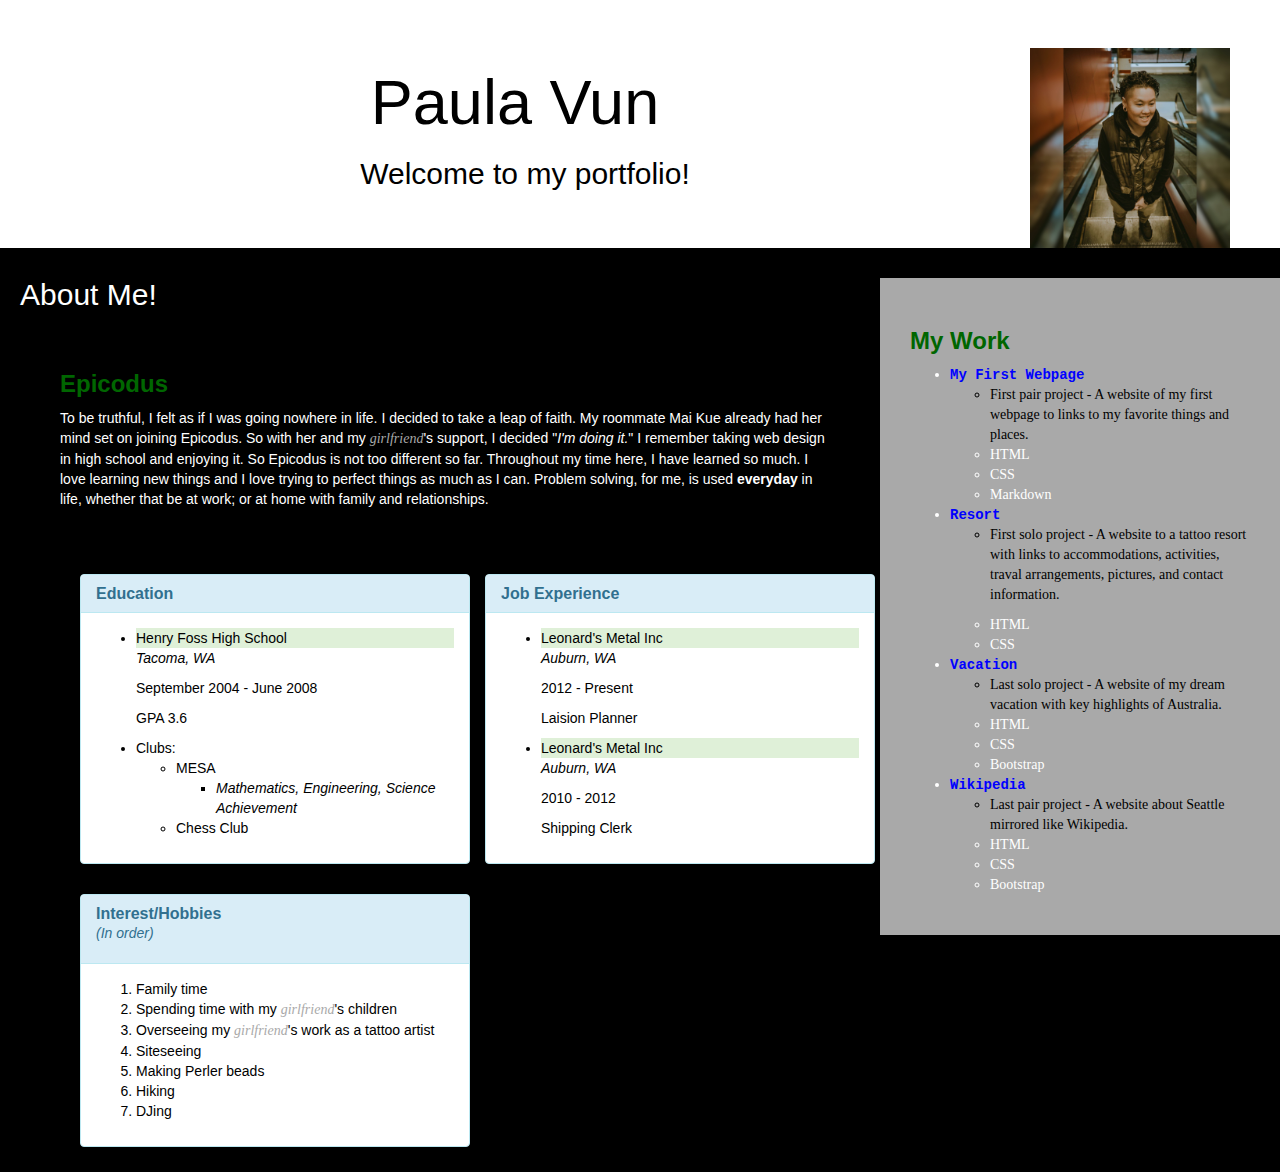
<file: index.html>
<!DOCTYPE html>
<html>
  <head>
    <link rel="stylesheet" href="css/bootstrap.css">
    <link rel="stylesheet" href="css/styles.css">
    <title>Paula's Portfolio</title>
  </head>
  <body>
    <div class="jumbotron">
      <img src="img/Me.JPG" alt="a photo of myself">
        <h1>Paula Vun</h1>
          <h2>Welcome to my portfolio!</h2>
    </div>

    <div class="sidebar">
      <h3>My Work</h3>
        <ul>
          <li> <a href="https://psvun0116.github.io/my-first-webpage.html/">My First Webpage</a></li>
            <ul>
              <li class="description">First pair project - A website of my first webpage to links to my favorite things and places.</li>
              <li>HTML</li>
              <li>CSS</li>
              <li>Markdown</li>
            </ul>
          <li><a href="https://psvun0116.github.io/resort/">Resort</a></li>
            <ul>
              <li class="description">First solo project - A website to a tattoo resort with links to accommodations, activities, traval arrangements, pictures, and contact information.</li>
                <p></p>
              <li>HTML</li>
              <li>CSS</li>
            </ul>
          <li><a href="https://psvun0116.github.io/vacation/">Vacation</a></li>
            <ul>
              <li class="description">Last solo project - A website of my dream vacation with key highlights of Australia.</li>
              <li>HTML</li>
              <li>CSS</li>
              <li>Bootstrap</li>
            </ul>
          <li><a href="https://psvun0116.github.io/wikipedia/">Wikipedia</a></li>
            <ul>
              <li class="description">Last pair project - A website about Seattle mirrored like Wikipedia.</li>
              <li>HTML</li>
              <li>CSS</li>
              <li>Bootstrap</li>
            </ul>
      </ul>
    </div>

    <h2>About Me!</h2>

    <div class="epicodus">
      <h3>Epicodus</h3>
        <p>To be truthful, I felt as if I was going nowhere in life. I decided to take a leap of faith. My roommate Mai Kue already had her mind set on joining Epicodus. So with her and my <span class="gf">girlfriend</span>'s support, I decided "<em>I'm doing it.</em>" I remember taking web design in high school and enjoying it. So Epicodus is not too different so far. Throughout my time here, I have learned so much. I love learning new things and I love trying to perfect things as much as I can. Problem solving, for me, is used <strong>everyday</strong> in life, whether that be at work; or at home with family and relationships.</p>
    </div>

    <div class="row">
      <div class="container">
        <div class="column">
          <div class="panel panel-info">
            <div class="panel-heading">
              <h3 class="panel-title">Education</h3>
            </div>
              <div class="panel-body">
                <ul>
                  <li class="bg-success">Henry Foss High School</li>
                    <p class="city">Tacoma, WA</p>
                    <p>September 2004 - June 2008</p>
                    <p>GPA 3.6</p>
                  <li>Clubs:</li>
                    <ul>
                      <li>MESA</li>
                        <ul>
                          <li><em>Mathematics, Engineering, Science Achievement</em></li>
                        </ul>
                      <li>Chess Club</li>
                    </ul>
                </ul>
              </div>
          </div>
        </div>

        <div class="column">
          <div class="panel panel-info">
            <div class="panel-heading">
              <h3 class="panel-title">Job Experience</h3>
            </div>
              <div class="panel-body">
                <ul>
                  <li class="bg-success">Leonard's Metal Inc</li>
                    <p class="city">Auburn, WA</p>
                    <p>2012 - Present</p>
                    <p>Laision Planner</p>
                  <li class="bg-success">Leonard's Metal Inc</li>
                    <p class="city">Auburn, WA</p>
                    <p>2010 - 2012</p>
                    <p>Shipping Clerk</p>
                </ul>
              </div>
          </div>
        </div>

        <div class="column">
          <div class="panel panel-info">
            <div class="panel-heading">
              <h3 class="panel-title">Interest/Hobbies</h3>
                <p><em>(In order)</em></p>
            </div>
              <div class="panel-body">
                <ol>
                  <li>Family time</li>
                  <li>Spending time with my <span class="gf">girlfriend</span>'s children</li>
                  <li>Overseeing my <span class="gf">girlfriend</span>'s work as a tattoo artist</li>
                  <li>Siteseeing</li>
                  <li>Making Perler beads</li>
                  <li>Hiking</li>
                  <li>DJing</li>
                </ol>
              </div>
          </div>
        </div>
      </div>
    </div>
  </body>
</html>
</file>
<file: css/styles.css>
@media screen and (max-width: 1490px) {
  body {
    background-color: black;
    color: white;
  }
  body .jumbotron {
    background-color: white;
    color: black;
  }
  body .panel-body {
    color: black;
  }
  body .description {
    color: black;
  }
  body .column {
    width: 400px;
    float: left;
    margin-left: 5px;
    padding: 5px;
  }
}

img {
  width: 200px;
  float: right;
  margin-right: 50px;
}

.jumbotron {
  background-color: black;
  color: white;
  text-align: center;
}

.epicodus {
  margin: 60px;
  margin-right: 450px;
}

.sidebar {
  background-color: #A9A9A9;
  width: 400px;
  padding: 30px;
  float: right;
}

.sidebar a {
  color: blue;
  font-weight: bolder;
  font-family: monospace;
}

.sidebar li {
  font-family: fantasy;
}

.description {
  color: white;
}

h2 {
  margin-left: 20px;
}

h3 {
  color: #006600;
  font-weight: bolder;
}

.city {
  font-style: italic;
}

.gf {
  font-family: bold;
  font-style: italic;
  color: darkgray;
}

.column {
  width: 300px;
  float: left;
  margin-left: 5px;
  padding: 5px;
}
</file>
